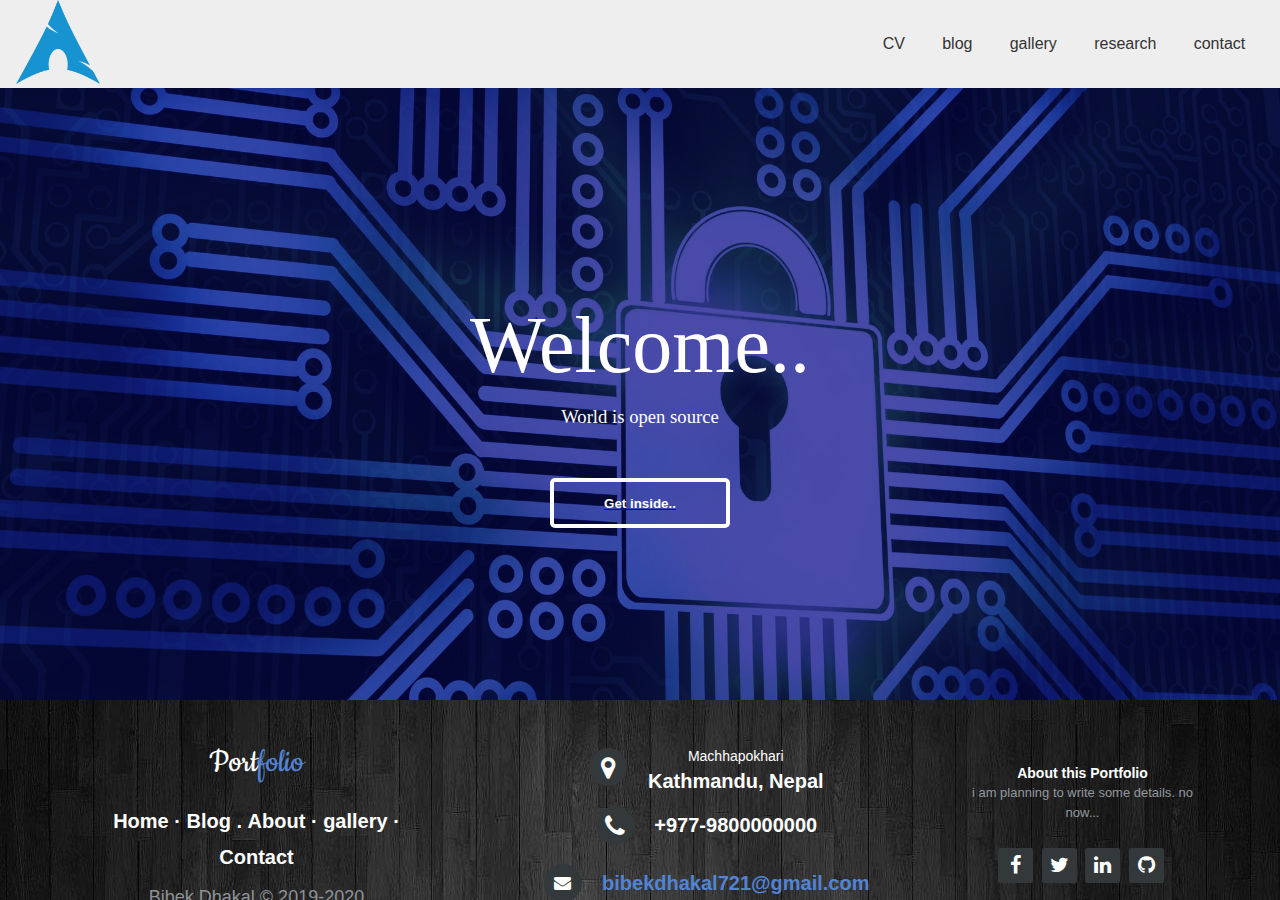
<file: index.html>
<!DOCTYPE html>
<html>
    <head>
        <title>Welcome</title>
        <link rel="stylesheet" href="main.css" type="text/css">
        <link rel="stylesheet" href="style.css">
        <link rel="stylesheet" href="footer.css">

	
	    <link rel="stylesheet" href="http://maxcdn.bootstrapcdn.com/font-awesome/4.2.0/css/font-awesome.min.css">

	    <link href="http://fonts.googleapis.com/css?family=Cookie" rel="stylesheet" type="text/css">
    </head>
    <body>
    
        <nav id="mainNav">
    <div class="logo">
      <a href="main.html">
        <img src="img/logo.png" alt="ARCH Logo">
      </a>
    </div>
    <ul>     
      <li>
        <a href="cv.html">CV</a>
      </li> 
      <li> 
        <a href="blog.html">blog</a>
      <li>
        <a href="Gallery.html">gallery</a><!--submit form-->
      </li>
      <li>
        <a href="research.html">research</a>
      </li>
      <li>
        <a href="contact.html">contact</a>
      </li>
    </ul>
  </nav>
        <div class="heading">
            <span class="title1">Welcome..</span>

            <span class="title2">World is open source</span>
            <div class="div">
            
                <a href="blog.html" class= "div">
                    <button class="register"
                > Get inside..
                 </button>        
                        </a>
            
            </div>    
        </div>
        		<footer class="footer-distributed">

			<div class="footer-left">

				<h3>Port<span>folio</span></h3>

				<p class="footer-links">
					<a href="main.html">Home</a>
					·
					<a href="blog.html">Blog</a>
					.
					<a href="#">About</a>
					·
					<a href="Gallery.html">gallery</a>
					·
					<a href="contact.html">Contact</a>
				</p>

				<p class="footer-username">Bibek Dhakal &copy; 2019-2020</p>
			</div>

			<div class="footer-center">

				<div>
					<i class="fa fa-map-marker"></i>
					<p><span>Machhapokhari</span> Kathmandu, Nepal</p>
				</div>

				<div>
					<i class="fa fa-phone"></i>
					<p>+977-9800000000</p>
				</div>

				<div>
					<i class="fa fa-envelope"></i>
					<p><a href="https://mail.google.com/mail/u/0/#sent?compose=CllgCJlFmNHzcqXzVdjbCDHTJCLJFktPFPTxdDXQCTqXMpZGgCCtCDnwtBTnSRppPqMJXrnmlRg">bibekdhakal721@gmail.com</a></p>
				</div>

			</div>

			<div class="footer-right">

				<p class="footer-about-portfolio">
					<span>About this Portfolio</span>
					i am planning to write some details. no now...
				</p>

				<div class="footer-icons">

					<a href="https://www.facebook.com/messages/t/bibek.dhakal.963"><i class="fa fa-facebook"></i></a>
					<a href="https://twitter.com/"><i class="fa fa-twitter"></i></a>
					<a href="https://www.linkedin.com/"><i class="fa fa-linkedin"></i></a>
					<a href="https://github.com/notifications"><i class="fa fa-github"></i></a>

				</div>

			</div>

		</footer>
    </body>
</html>
</file>
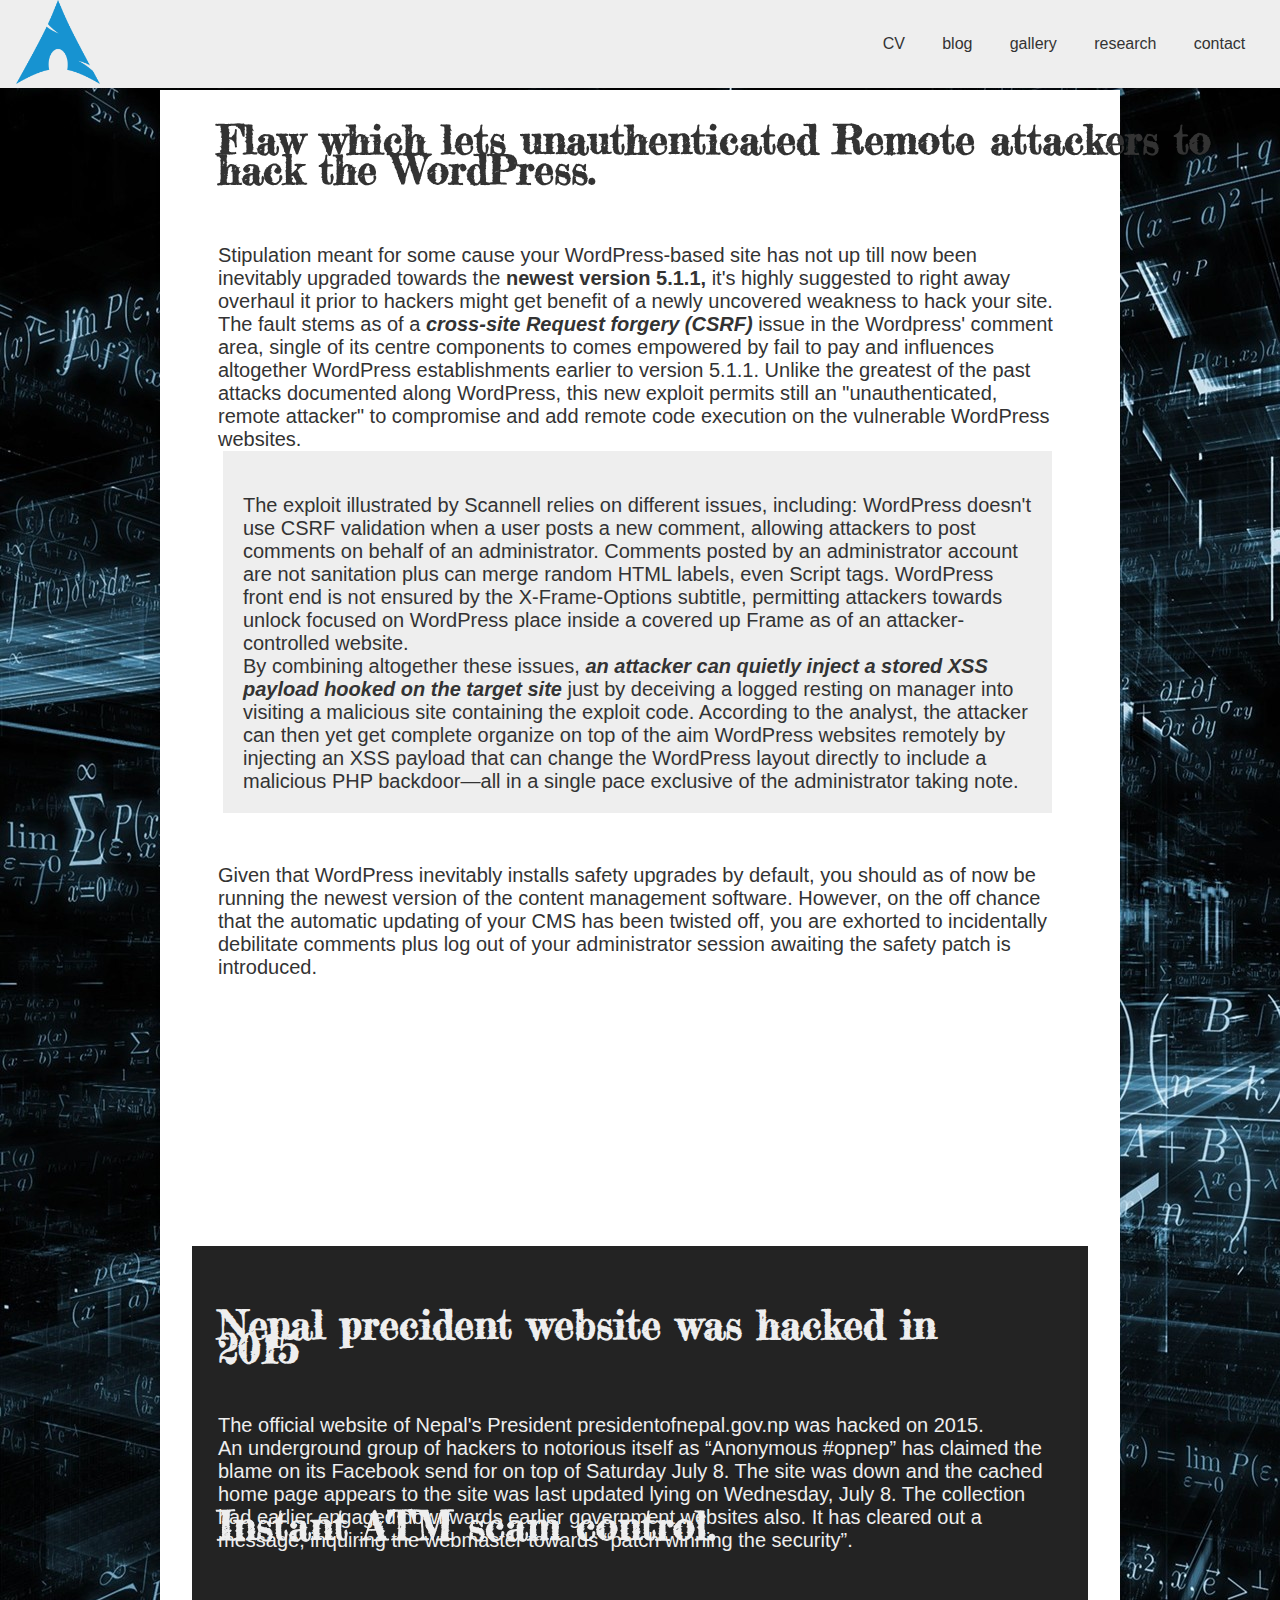
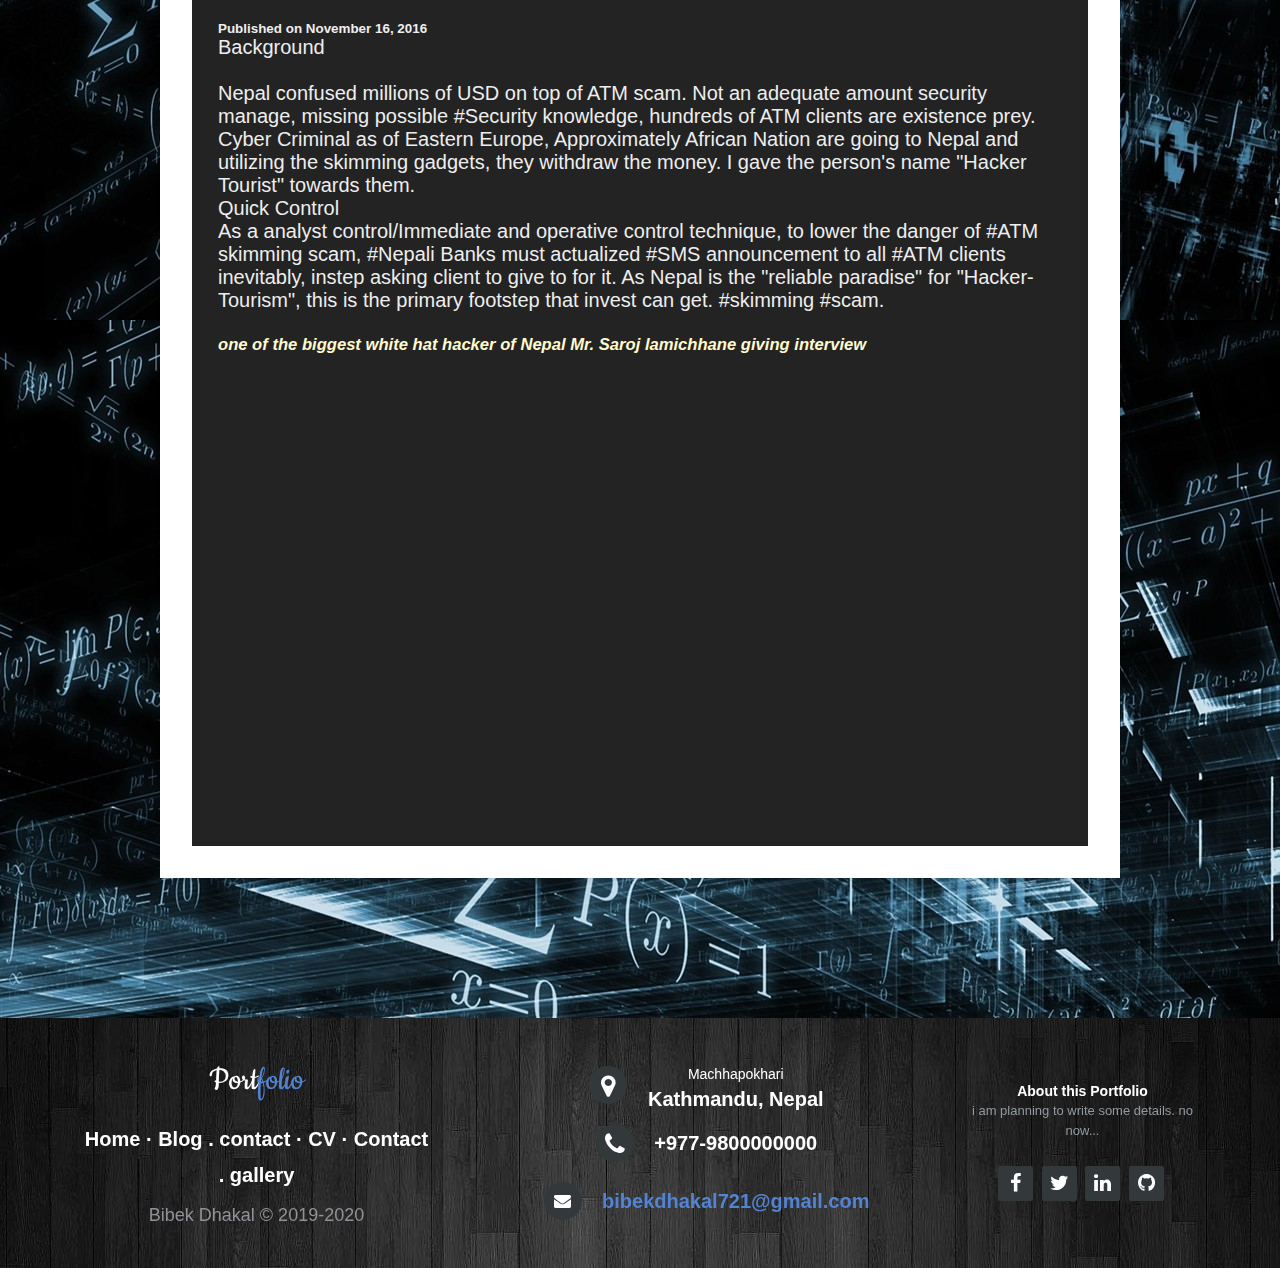
<file: blog.html>
<!DOCTYPE html>
<html lang="en">

<head>
  <meta charset="UTF-8">
  <meta name="viewport" content="width=device-width, initial-scale=1.0">
  <meta http-equiv="X-UA-Compatible" content="ie=edge">
  <link rel="stylesheet" href="style.css">
  <title>Arch</title>
   <link href="https://fonts.googleapis.com/css?family=Fredericka+the+Great|Gugi" rel="stylesheet"> 
    <link rel="stylesheet" href="footer.css">

	  <link href="https://fonts.googleapis.com/css?family=Fredericka+the+Great|Gugi" rel="stylesheet"> 
	<link rel="stylesheet" href="http://maxcdn.bootstrapcdn.com/font-awesome/4.2.0/css/font-awesome.min.css">

	<link href="http://fonts.googleapis.com/css?family=Cookie" rel="stylesheet" type="text/css">
</head>

<body style="background-image: url(images/apple.jpg);">

  <nav id="mainNav">
    <div class="logo">
      <a href="index.html">
        <img src="img/logo.png" alt="ARCH Logo">
      </a>
    </div>
    <ul>     
      <li>
        <a href="cv.html">CV</a>
      </li> 
      <li> 
        <a href="blog.html">blog</a>
      <li>
        <a href="Gallery.html">gallery</a><!--submit form-->
      </li>
      <li>
        <a href="research.html">research</a>
      </li>
      <li>
        <a href="contact.html">contact</a>
      </li>
    </ul>
  </nav>
   
    <div style="  max-width: 960px;
  margin: 90px auto;
  padding: 32px;
  background: white;
  box-shadow: 0 2px 4px rgba(0, 0, 0, 0.1);">
    <section class="s1"><h1>Flaw which lets unauthenticated Remote attackers to<br><br><br> hack the WordPress.</h1><br><br>
        <p>   Stipulation meant for some cause your WordPress-based site has not up till now been inevitably upgraded towards the <b>newest version 5.1.1,</b> it's highly suggested to right away overhaul it prior to hackers might get benefit of a newly uncovered weakness to hack your site.</p><p>
        The fault stems as of a <b><i>cross-site Request forgery (CSRF) </i></b>issue in the Wordpress' comment area, single of its centre components to comes empowered by fail to pay and influences altogether WordPress establishments earlier to version 5.1.1. Unlike the greatest of the past attacks documented along WordPress, this new exploit permits still an "unauthenticated, remote attacker" to compromise and add remote code execution on the vulnerable WordPress websites.</p>
       <div class="wrapper">
     <div class="box box2">
         <br>
     <p>The exploit illustrated by Scannell relies on different issues, including: WordPress doesn't use CSRF validation when a user posts a new comment, allowing attackers to post comments on behalf of an administrator. Comments posted by an administrator account are not sanitation plus can merge random HTML labels, even Script tags. WordPress front end is not ensured by the X-Frame-Options subtitle, permitting attackers towards unlock focused on WordPress place inside a covered up Frame as of an attacker-controlled website. </p>
           <p>By combining altogether these issues, <b><i> an attacker can quietly inject a stored XSS payload hooked on the target site </i></b>just by deceiving a logged resting on manager into visiting a malicious site containing the exploit code. According to the analyst, the attacker can then yet get complete organize on top of the aim WordPress websites remotely by injecting an XSS payload that can change the WordPress layout directly to include a malicious PHP backdoor—all in a single pace exclusive of the administrator taking note.</p></div>
    </div>
        <br><br>
        <p>Given that WordPress inevitably installs safety upgrades by default, you should as of now be running the newest version of the content management software. However, on the off chance that the automatic updating of your CMS has been twisted off, you are exhorted to incidentally debilitate comments plus log out of your administrator session awaiting the safety patch is introduced.</p>
    </section>
        
    <section class="s2"><h1><br><br>Nepal precident website was hacked in 2015</h1><p>
        <br><br>
        The official website of Nepal's President presidentofnepal.gov.np was hacked on 2015. </p>
        <p>An underground group of hackers to notorious itself as “Anonymous #opnep” has claimed the blame on its Facebook send for on top of Saturday July 8. The site was down  and the cached home page appears to the site was last updated lying on Wednesday, July 8. The collection had earlier engaged downwards earlier government websites also. It has cleared out a message, inquiring the webmaster towards “patch winning the security”.</p>
        <div class="sec">
            
        <h1 >Instant ATM scam control.</h1>
        <br><br><br><h6 style="height: 4" >Published on November 16, 2016</h6>
            <p>Background </p><br>Nepal confused millions of USD on top of ATM scam. Not an adequate amount security manage, missing possible #Security knowledge, hundreds of ATM clients are existence prey. Cyber Criminal as of Eastern Europe, Approximately African Nation are going to Nepal and utilizing the skimming gadgets, they withdraw the money. I gave the person's name "Hacker Tourist" towards them.<br> Quick Control <br><p>As a analyst control/Immediate and operative control technique, to lower the danger of #ATM skimming scam, #Nepali Banks must actualized #SMS announcement to all #ATM clients inevitably, instep asking client to give to for it. As Nepal is the "reliable paradise" for "Hacker-Tourism", this is the primary footstep that invest can get. #skimming #scam.</p>
            <br>
           <h5 style="color:lemonchiffon"><i>one of the biggest white hat hacker of Nepal Mr. Saroj lamichhane giving interview </i></h5>
         <br>
        <div><iframe width="760" height="375" src="https://www.youtube.com/embed/1Qt1e8rPYSw" frameborder="0" allow="accelerometer; autoplay; encrypted-media; gyroscope; picture-in-picture" allowfullscreen></iframe></div>
            </div>
    </section>
        
    </div>
		<footer class="footer-distributed">

			<div class="footer-left">

				<h3>Port<span>folio</span></h3>

				<p class="footer-links">
					<a href="index.html">Home</a>
					·
					<a href="blog.html">Blog</a>
					.
					<a href="contact.html">contact</a>
					·
					<a href="cv.html">CV</a>
					·
					<a href="research.html">Contact</a>
                    .
                    <a href="Gallery.html">gallery</a>
				</p>

				<p class="footer-username">Bibek Dhakal &copy; 2019-2020</p>
			</div>

			<div class="footer-center">

				<div>
					<i class="fa fa-map-marker"></i>
					<p><span>Machhapokhari</span> Kathmandu, Nepal</p>
				</div>

				<div>
					<i class="fa fa-phone"></i>
					<p>+977-9800000000</p>
				</div>

				<div>
					<i class="fa fa-envelope"></i>
					<p><a href="https://mail.google.com/mail/u/0/#sent?compose=CllgCJlFmNHzcqXzVdjbCDHTJCLJFktPFPTxdDXQCTqXMpZGgCCtCDnwtBTnSRppPqMJXrnmlRg">bibekdhakal721@gmail.com</a></p>
				</div>

			</div>

			<div class="footer-right">

				<p class="footer-about-portfolio">
					<span>About this Portfolio</span>
					i am planning to write some details. no now...
				</p>

				<div class="footer-icons">

					<a href="https://www.facebook.com/messages/t/bibek.dhakal.963"><i class="fa fa-facebook"></i></a>
					<a href="https://twitter.com/"><i class="fa fa-twitter"></i></a>
					<a href="https://www.linkedin.com/"><i class="fa fa-linkedin"></i></a>
					<a href="https://github.com/notifications"><i class="fa fa-github"></i></a>

				</div>

			</div>
        
		</footer>
  <script src="main.js"></script>
    

</body>

</html>
</file>
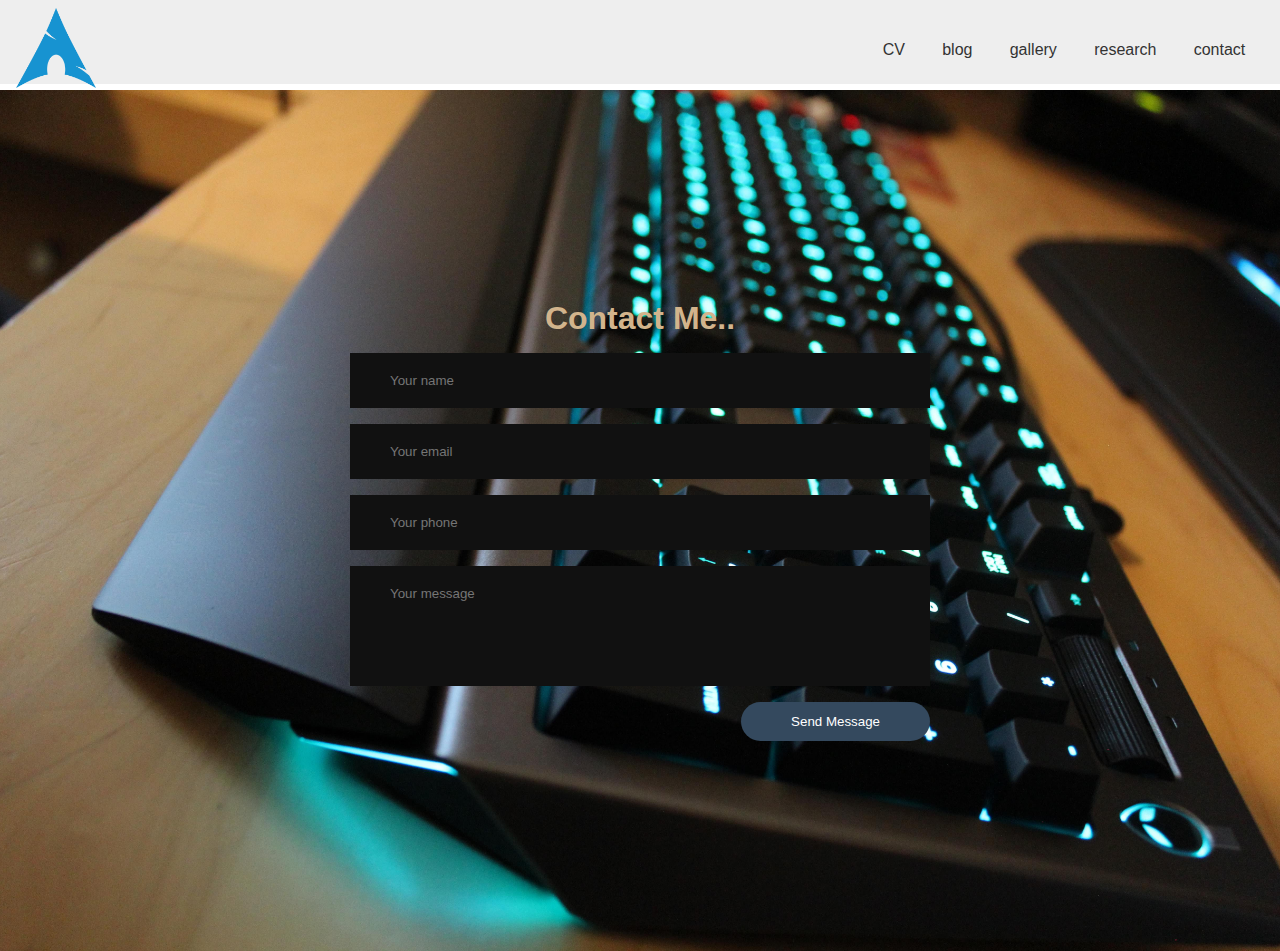
<file: contact.html>
<!DOCTYPE html>
<html lang="en">

<head>
  <meta charset="UTF-8">
  <meta name="viewport" content="width=device-width, initial-scale=1.0">
  <meta http-equiv="X-UA-Compatible" content="ie=edge">
  <link rel="stylesheet" href="/submit/style.css">
  <link rel="stylesheet" href="style.css">    
  <title>Arch</title>
<style>

*{
  margin: 0;
  padding: 0;
  font-family: "montserrat",sans-serif;
  position: relative;
  top: 10%;

}
.container {
  max-width: 960px;
  margin: 90px auto;
  padding: 32px;
  background: white;
  box-shadow: 0 2px 4px rgba(0, 0, 0, 0.1);
}

.contact-section{
  background: url(images/bg.png) no-repeat center;
  background-size: cover;
  padding: 210px 0;
}
.contact-section h1{
  text-align: center;
  color: tan;
}

.contact-form{
  max-width: 600px;
  margin: auto;
  padding: 0 10px;
  overflow: hidden;
  
}

.contact-form-text{
  display: block;
  width: 100%;
  box-sizing: border-box;
  margin: 16px 0;
  border: 0;
  background: #111;
  padding: 20px 40px;
  outline: none;
  color: #ddd;
  transition: 0.5s;
}
.contact-form-text:focus{
  box-shadow: 0 0 10px 4px #34495e;
}
textarea.contact-form-text{
  resize: none;
  height: 120px;
}
.contact-form-btn{
  float: right;
  border: 0;
  background: #34495e;
  color: #fff;
  padding: 12px 50px;
  border-radius: 20px;
  cursor: pointer;
  transition: 0.5s;
}
.contact-form-btn:hover{
  background: #2980b9;
}

</style>
</head>

<body style="background:white;">
  <nav id="mainNav">
    <div class="logo">
      <a href="index.html">
        <img src="img/logo.png"style="top: 0; height: 80px;" alt="Arch Logo">
      </a>
    </div>
    <ul>     
      <li>
        <a href="cv.html">CV</a>
      </li> 
      <li> 
        <a href="blog.html">blog</a>
      <li>
        <a href="Gallery.html">gallery</a><!--submit form-->
      </li>
      <li>
        <a href="research.html">research</a>
      </li>
      <li>
        <a href="contact.html">contact</a>
      </li>
    </ul>
  </nav>
  
  <div class="contact-section">
  <h1>Contact Me..</h1>
  <form name= "simpleForm" class="contact-form" onsubmit="validateForm()">
    <input type="text" name="name" class="contact-form-text" placeholder="Your name" >
    <input type="email" class="contact-form-text" placeholder="Your email">
    <input type="text" name="phoneNo." class="contact-form-text" placeholder="Your phone"  >
    <textarea name="message" class="contact-form-text" row = "5" placeholder="Your message" ></textarea>
    <input type="submit" class="contact-form-btn" value="Send Message">
  </form>
      
</div>
<script>
function validateForm(){  
var name = document.forms["simpleForm"]["name"].value;     
var phone = document.forms["simpleForm"]["phoneNo."].value;  
var message = document.forms["simpleForm"]["message"].value;    
if (name == "" && phone == "" && message == "")
{   alert("Please do not leave your fields empty..");
    window.location.href = "contact.html";
}
if (name == "" )
    {
        alert("Please fill your name over here..");
    }
if (phone == "" )
    
    {
        alert("Please fill your phone number..");
    }
if (phone == "" )
    {
        alert("Please fill some message..");    
    }
    else
        {
            alert("thank you for your feed back..");    
        }
   
    }

</script>    


</body>

</html>
</file>
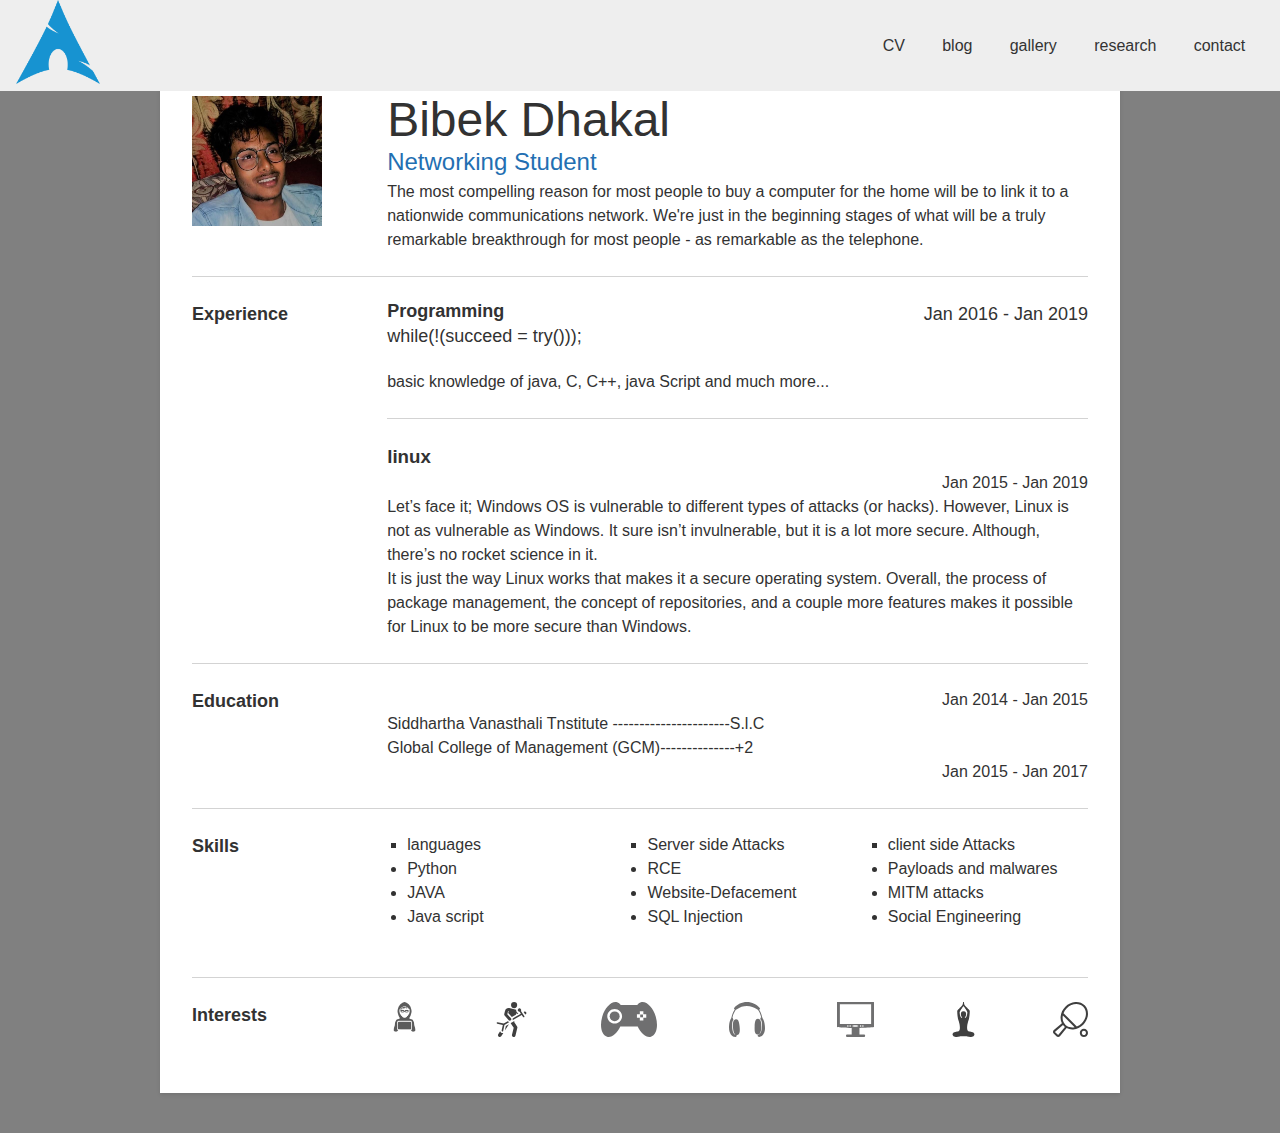
<file: cv.html>
<!DOCTYPE html>
<html>
    <head>
        <style>
    html {    
  box-sizing: border-box;
  
  
}
*, *:before, *:after {
  box-sizing: inherit;
}

body {
  font-family: 'Source Sans Pro', sans-serif;
  line-height: 1.5;
  background: #F2F2F2;
  color: #323232;
}

img {
  max-width: 100%;
}



a {
  color: #323232;
  text-decoration: none;
}

a:hover {
  text-decoration: underline;
}

.container {
  max-width: 960px;
  margin: 40px auto;
  padding: 32px;
  background: white;
  box-shadow: 0 2px 4px rgba(0, 0, 0, 0.1);
}

section {
  display: grid;
  grid-template-columns: 1fr 4fr;
  grid-gap: 20px;
  padding: 24px 0;
  border-bottom: 1px solid lightgrey;
}

section:last-child {
  border-bottom: none;
}

.section-title {
  font-weight: bold;
  font-size: 18px;
}

/***********************************
* =Main Info
***********************************/

img.avatar {
  width: 130px;
}

.my-name {
  font-size: 48px;
  line-height: 1;
}

.my-title {
  font-size: 24px;
  font-weight: 300;
  color: #236FB2;
}


/***********************************
* =Experience
***********************************/

.exp1 {
  padding-bottom: 24px;
  margin-bottom: 24px;
  border-bottom: 1px solid lightgrey;
}

.exp1:last-child {
  border-bottom: none;
}

.exp1-title-container {
  display: flex;
  justify-content: space-between;
  margin-bottom: 20px;
  font-size: 18px;
}

.Programming {
  font-weight: bold;
  line-height: 1.2;
}

/***********************************
* =Skills
***********************************/

.skills-container {
  display: grid;
  grid-template-columns: 1fr 1fr 1fr;
  grid-gap: 20px;
  margin-bottom: 24px;
}

.skills-container ul {
  margin-left: 20px;
  list-style-type: disc;
}

/***********************************
* =Interests
***********************************/

.interests-container {
  display: flex;
  justify-content: space-between;
}

.interests-container img {
  height: 35px;
  opacity: 0.75;
}

/***********************************
* =References
***********************************/

.reference {
  font-size: 18px;
}

.reference-details {
  margin-bottom: 20px;
}

@media only screen and (max-width : 768px) {
  section {
    grid-template-columns: 1fr;
  }

  .links, .job-title-container {
    flex-direction: column;
  }

  .skills-container {
    grid-template-columns: 1fr 1fr;
  }

  .interests-container {
    flex-wrap: wrap;
    justify-content: flex-start;
  }

  .interests-container img {
    margin-right: 32px;
    margin-bottom: 16px;
  }
}
* {
  box-sizing: border-box;
  margin: 0;
  padding: 0;
  
}

body {
  font-family: roboto, sans-serif;
  background-color: gray;  
}

#mainNav {
  display: flex;
  justify-content: space-between;
  padding: 0px 16px;
  position: fixed;
  width: 100%;
  top: 0px;
  background: #eee;
  transition: background 0.9s;
}

#mainNav.is-sticky {
  background: #333;
}

#mainNav.is-sticky a {
  color:#eee;
}

#mainNav.is-sticky .logo img {
  height:64px;
}

#mainNav .logo img {
  height: 84px;
  transition: height 0.4s;
}

#mainNav ul {
  list-style: none;
  display: flex;
  align-items: center;
  width: 400px;
  justify-content: space-around;
}
#mainNav ul li a {
  text-decoration: none;
  color: #333;
  font-weight: 500;
  transition: color 0.4s;
}
            
</style>
        <title>Welcome to my CV</title>
        <link rel="stylesheet" href="footer.css">
	    <link rel="stylesheet" href="http://maxcdn.bootstrapcdn.com/font-awesome/4.2.0/css/font-awesome.min.css">
	    <link href="http://fonts.googleapis.com/css?family=Cookie" rel="stylesheet" type="text/css">
    </head>
    <body>
    
        <nav id="mainNav">
    <div class="logo">
      <a href="index.html">
        <img src="img/logo.png" alt="ARCH Logo">
      </a>
    </div>
    <ul>     
      <li>
        <a href="cv.html">CV</a>
      </li> 
      <li> 
        <a href="blog.html">blog</a>
      <li>
        <a href="Gallery.html">gallery</a><!--submit form-->
      </li>
      <li>
        <a href="research.html">research</a>
      </li>
      <li>
        <a href="contact.html">contact</a>
      </li>
    </ul>
  </nav>
<div class="container">
    <section>
      <div>
        <div><img src="img/dre.jpg" alt="avatar" class="avatar"></div>
      </div>
      <div>
        <div class="my-name">Bibek Dhakal</div>
        <div class="my-title">Networking Student</div>

        <p>The most compelling reason for most people to buy a computer for the home will be to link it to a nationwide communications network. We're just in the beginning stages of what will be a truly remarkable breakthrough for most people - as remarkable as the telephone.</p>
      </div>
    </section>

    <section>
      <div class="section-title">Experience</div>
      <div>
        <div class="exp1">
          <div class="exp1-title-container">
            <div>
              <div class="Programming">Programming</div>
              <div class="job-title">while(!(succeed = try()));</div>
            </div>
            <div>
              Jan 2016 - Jan 2019
            </div>
          </div> <!-- end job-title container -->
          <p>basic knowledge of java, C, C++, java Script and much more...</p>
        </div> <!-- end job -->

        <div class="job">
          <div class="job-title-container">
            <div>
              <div class="job-company"><h3>linux</h3></div>
            </div>
            <div style="text-align: right">
              Jan 2015 - Jan 2019
            </div>
          </div> 
          <p>Let’s face it; Windows OS is vulnerable to different types of attacks (or hacks). However, Linux is not as vulnerable as Windows. It sure isn’t invulnerable, but it is a lot more secure. Although, there’s no rocket science in it.

          </p>
        </div> <!-- end job -->

        <div class="job">
          <div class="job-title-container">
          </div> <!-- end job-title container -->
          <p>It is just the way Linux works that makes it a secure operating system. Overall, the process of package management, the concept of repositories, and a couple more features makes it possible for Linux to be more secure than Windows.</p>
        </div>
            </div>
    </section>

    <section>
      <div class="section-title">Education</div>
      <div>
        <div class="job">
          <div class="job-title-container">
            <div>
                <div style="text-align: right;">
              Jan 2014 - Jan 2015
            </div>
              <div class="job-company">Siddhartha Vanasthali Tnstitute ----------------------S.l.C</div>           
              <div class="job-title"> Global College of Management (GCM)--------------+2</div>
                <div style="text-align: right;">
              Jan 2015 - Jan 2017
            </div>
            </div>
          </div> <!-- end job-title container -->
        </div> <!-- end job -->
      </div>
    </section>

    <section>
      <div class="section-title">Skills</div>
      <div>
        <div class="skills-container">
          <ul>
            <li style="list-style-type: square;"> languages</li>
            <li>Python</li>
            <li>JAVA</li>
            <li>Java script</li>
          </ul>

          <ul>
            <li style="list-style-type: square;">Server side Attacks</li>
            <li>RCE</li>
            <li>Website-Defacement</li>
            <li>SQL Injection</li>
          </ul>

          <ul>
            <li style="list-style-type: square;">client side Attacks</li>
            <li>Payloads and malwares</li>
            <li>MITM attacks</li>
            <li>Social Engineering</li>
          </ul>
        </div> <!-- end skills-container -->
      </div>
    </section>

    <section>
      <div class="section-title">Interests</div>
      <div class="interests-container">
        <img src="img/hacker.svg" alt="icon">  
        <img src="img/singer.svg" alt="icon">  
        <img src="img/controller.svg" alt="icon">
        <img src="img/headphones.svg" alt="icon">
        <img src="img/monitor.svg" alt="icon">
        <img src="img/buddhist-yoga-pose.svg" alt="icon">
        <img src="img/table-tennis.svg" alt="icon">
          
      </div>
    </section>



  </div>
    
    
    <script src="main.js"></script>
    </body>
</html>
</file>
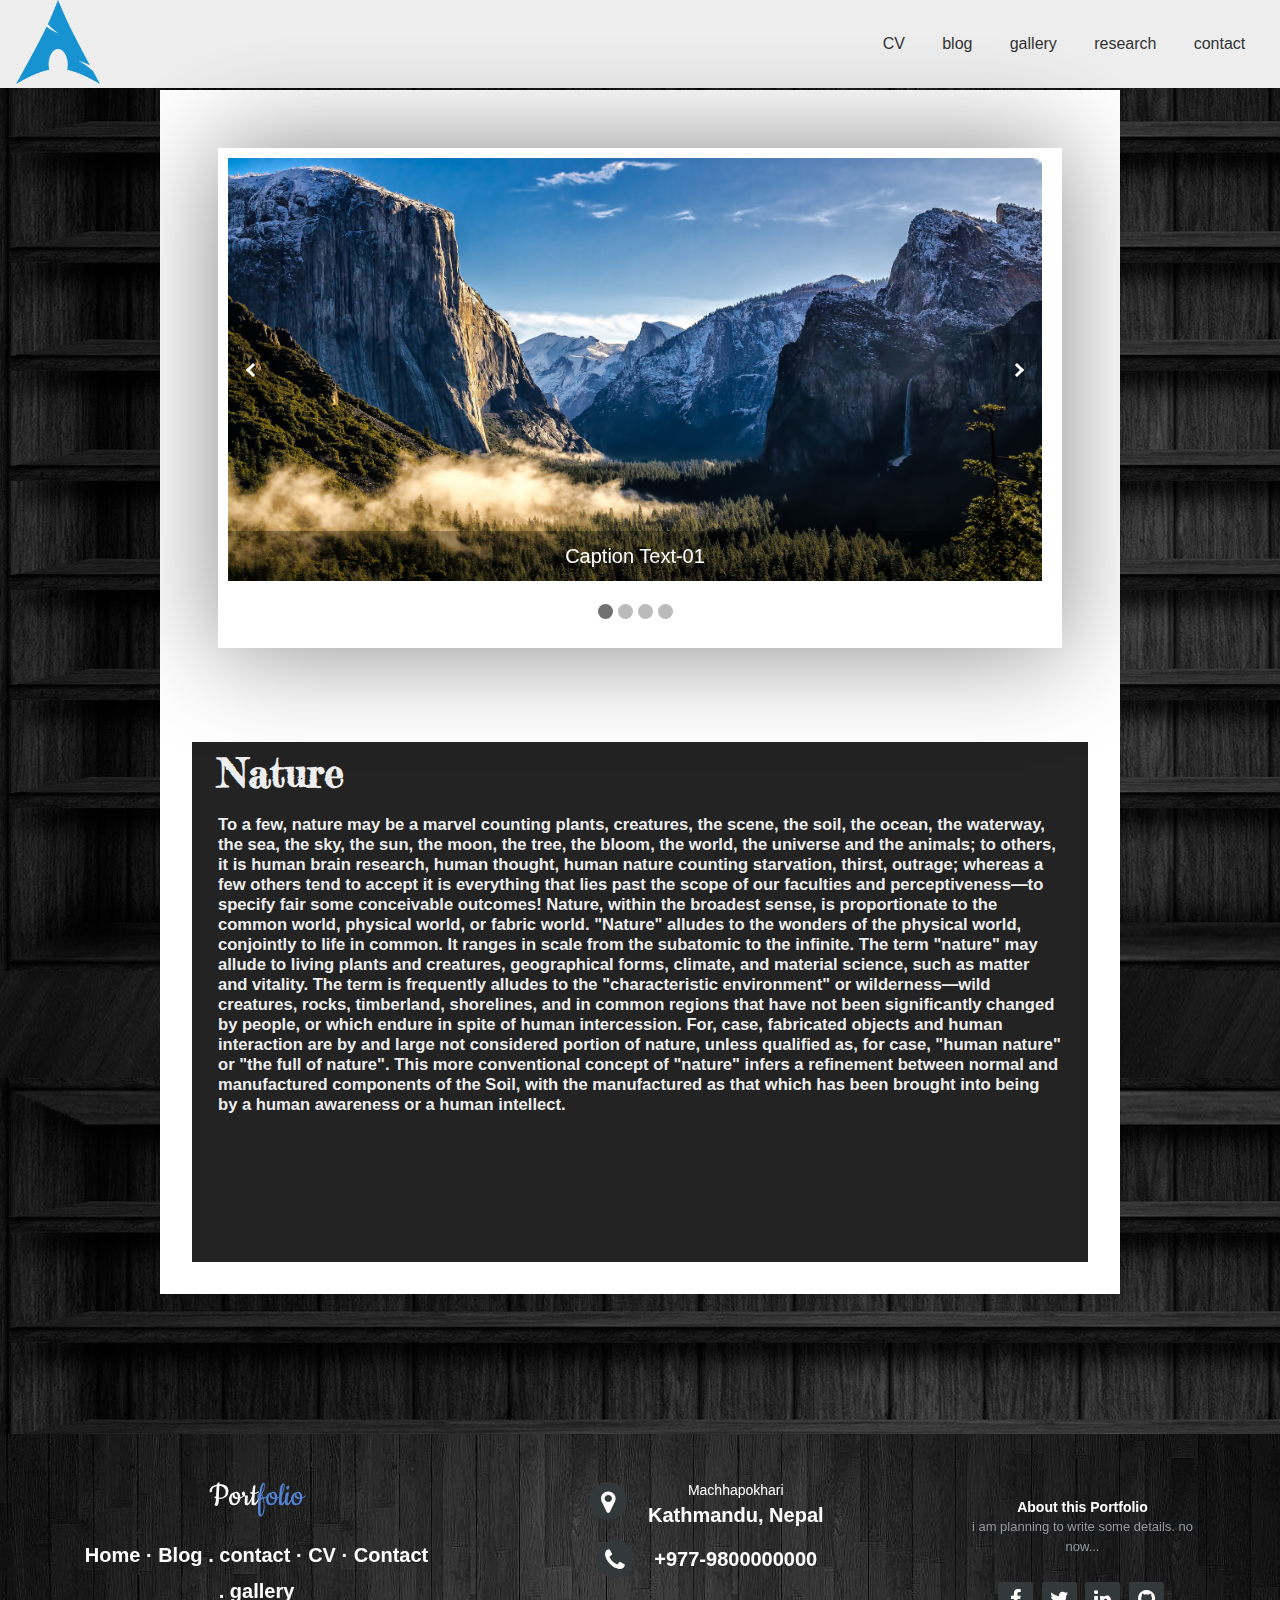
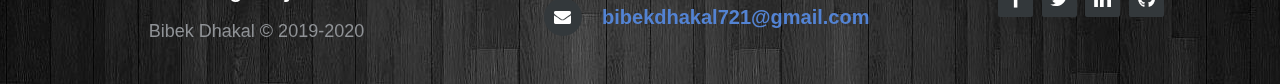
<file: Gallery.html>
<!DOCTYPE html>
<html lang="en">

<head>
    <style>html,body{
    
}
.galleryContainer{
    position: relative;
    width: 100%;
    height: 500px;
    max-width: 1000px;
    margin: auto;
    user-select: none;
    box-shadow: 0px 0px 100px 1px #00000078;
    padding: 10px;
    align-content: center;
    box-sizing: border-box;
    top: -550px;
    margin-top: 500px;
    margin-left: 0px;
    margin-right: 20px;
    padding-right: 20px;
    padding-bottom: 20px;
}
.galleryContainer .slideShowContainer{
    width: 100%;
    height: 90%;
    overflow: hidden;
    background-color: gainsboro;
    position: relative;
}

.galleryContainer .slideShowContainer .imageHolder{
    width: 100%;
    height: 100%;
    position: absolute;
    opacity: 0;
}
.galleryContainer .slideShowContainer .imageHolder img{
    width: 100%;
    height: 100%;
}
.galleryContainer .slideShowContainer .imageHolder .captionText{
    display: none;
    
}

.galleryContainer .slideShowContainer .leftArrow,.galleryContainer .slideShowContainer .rightArrow{
    width: 50px;
    background: #00000036;
    position: absolute;
    left: 0;
    z-index: 1;
    transition: background 0.5s;
    height: 72px;
    top: 50%;
    transform: translateY(-50%);
    border-top-right-radius: 10px;
    border-bottom-right-radius: 10px;
}
.galleryContainer .slideShowContainer .rightArrow{
    left: auto;
    right: 0;
    border-top-right-radius: 0px;
    border-bottom-right-radius: 0px;
    border-top-left-radius: 10px;
    border-bottom-left-radius: 10px;
}
.galleryContainer .slideShowContainer .leftArrow:hover,.galleryContainer .slideShowContainer .rightArrow:hover{
    background: #000000a8;
    cursor: pointer;
}
.galleryContainer .arrow{
    display: inline-block;
    border: 3px solid white;
    width: 10px;
    height: 10px;
    border-left: none;
    border-bottom: none;
    margin: auto;
    position: absolute;
    left: 0;
    right: 0;
    top: 0;
    bottom: 0;
}
.galleryContainer .arrow.arrowLeft{
    transform: rotateZ(-135deg);
}
.galleryContainer .arrow.arrowRight{
    transform: rotateZ(45deg);
}


.galleryContainer .slideShowContainer>.captionTextHolder{
    position: absolute;
    bottom: 0;
    z-index: 1;
    color: white;
    font-family: sans-serif;
    font-size: 20px;
    text-align: center;
    width: 100%;
    background: #00000047;
    height: 50px;
    line-height: 50px;
    overflow: hidden;
}
.galleryContainer .slideShowContainer>.captionTextHolder>.captionText{
    margin: 0;
}

.galleryContainer #dotsContainer{
    width: 100%;
    height: 10%;
    text-align: center;
    padding-top: 20px;
    box-sizing: border-box;
}
.galleryContainer #dotsContainer .dots{
    display: inline-block;
    width: 15px;
    height: 15px;
    border-radius: 50%;
    margin-left: 5px;
    background-color: #bbb;
    cursor: pointer;
    transition:background-color 0.5s;
}
.galleryContainer #dotsContainer .dots:first-child{
    margin-left: 0;
}
.galleryContainer #dotsContainer .dots:hover,.galleryContainer #dotsContainer .dots.active{
    background-color: #717171;;
}




.galleryContainer .moveLeftCurrentSlide{
    animation-name: moveLeftCurrent;
    animation-duration: 0.5s;
    animation-timing-function: linear;
    animation-fill-mode:forwards;

}
.galleryContainer .moveLeftNextSlide{
    animation-name: moveLeftNext;
    animation-duration: 0.5s;
    animation-timing-function: linear;
    animation-fill-mode:forwards;
}
@keyframes moveLeftCurrent {
    from {margin-left: 0;opacity: 1;}
    to {margin-left: -100%;opacity: 1;}
}
@keyframes moveLeftNext {
    from {margin-left: 100%;opacity: 1;}
    to {margin-left: 0%;opacity: 1;}
}


.galleryContainer .moveRightCurrentSlide{
    animation-name: moveRightCurrent;
    animation-duration: 0.5s;
    animation-timing-function: linear;
    animation-fill-mode:forwards;
}
.galleryContainer .moveRightPrevSlide{
    animation-name: moveRightPrev;
    animation-duration: 0.5s;
    animation-timing-function: linear;
    animation-fill-mode:forwards;
}
@keyframes moveRightCurrent {
    from {margin-left: 0;opacity: 1;}
    to {margin-left: 100%;opacity: 1;}
}
@keyframes moveRightPrev {
    from {margin-left: -100%;opacity: 1;}
    to {margin-left: 0%;opacity: 1;}
}
.slideTextFromBottom {
    animation-name: slideTextFromBottom;
    animation-duration: 0.7s;
    animation-timing-function: ease-out;
}
@keyframes slideTextFromBottom {
    from {opacity: 0;margin-top: 100px}
    to {opacity: 1;margin-top: 0px;}
}
.slideTextFromTop {
    animation-name: slideTextFromTop;
    animation-duration: 0.7s;
    animation-timing-function: ease-out;
}
@keyframes slideTextFromTop {
    from {opacity: 0;margin-top: -100px}
    to {opacity: 1;margin-top: 0px;}
}
</style>

  <meta charset="UTF-8">
  <meta name="viewport" content="width=device-width, initial-scale=1.0">
  <meta http-equiv="X-UA-Compatible" content="ie=edge">
  <link rel="stylesheet" href="style.css">
  <title>Arch</title>
   <link href="https://fonts.googleapis.com/css?family=Fredericka+the+Great|Gugi" rel="stylesheet"> 
    <link rel="stylesheet" href="footer.css">

	  <link href="https://fonts.googleapis.com/css?family=Fredericka+the+Great|Gugi" rel="stylesheet"> 
	<link rel="stylesheet" href="http://maxcdn.bootstrapcdn.com/font-awesome/4.2.0/css/font-awesome.min.css">

	<link href="http://fonts.googleapis.com/css?family=Cookie" rel="stylesheet" type="text/css">
</head>

<body style="background-image: url(images/body.png); background-blend-mode:soft-light;">
  <nav id="mainNav">
    <div class="logo">
      <a href="index.html">
        <img src="img/logo.png" alt="ARCH Logo">
      </a>
    </div>
    <ul>     
      <li>
        <a href="cv.html">CV</a>
      </li> 
      <li> 
        <a href="blog.html">blog</a>
      <li>
        <a href="Gallery.html">gallery</a><!--submit form-->
      </li>
      <li>
        <a href="research.html">research</a>
      </li>
      <li>
        <a href="contact.html">contact</a>
      </li>
    </ul>
  </nav>
    <div style="  max-width: 960px;
  margin: 90px auto;
  padding: 32px;
  background: white;
  box-shadow: 0 2px 4px rgba(0, 0, 0, 0.1);">
    <section class="s1" style="height: 520px;">
<div class="galleryContainer" style="align-content: center">
    <div class="slideShowContainer">
        
        <div onclick="plusSlides(-1)" class="nextPrevBtn leftArrow"><span class="arrow arrowLeft"></span></div>
        <div onclick="plusSlides(1)" class="nextPrevBtn rightArrow"><span class="arrow arrowRight"></span></div>
        <div class="captionTextHolder"><p class="captionText slideTextFromTop"></p></div>
        <div class="imageHolder">
            <img src="images/img_1.jpg">1366X768
            <p class="captionText">Caption Text-01</p>
        </div>
        <div class="imageHolder">
            <img src="images/img_2.jpg">
            <p class="captionText">Caption Text-02</p>
        </div>
        <div class="imageHolder">
            <img src="images/img_3.jpg">
            <p class="captionText">Caption Text-03</p>
        </div>
        <div class="imageHolder">
            <img src="images/img_4.jpg">
            <p class="captionText">Caption Text-04</p>
        </div>
    </div>
    <div id="dotsContainer"></div>
</div></section>
   <section class="s2" style="height: 520px;">
        <h1>Nature</h1>
       <br><br> <h5>
       To a few, nature may be a marvel counting plants, creatures, the scene, the soil, the ocean, the waterway, the sea, the sky, the sun, the moon, the tree, the bloom, the world, the universe and the animals; to others, it is human brain research, human thought, human nature counting starvation, thirst, outrage; whereas a few others tend to accept it is everything that lies past the scope of our faculties and perceptiveness—to specify fair some conceivable outcomes!
       Nature, within the broadest sense, is proportionate to the common world, physical world, or fabric world. "Nature" alludes to the wonders of the physical world, conjointly to life in common. It ranges in scale from the subatomic to the infinite.
       The term "nature" may allude to living plants and creatures, geographical forms, climate, and material science, such as matter and vitality. The term is frequently alludes to the "characteristic environment" or wilderness—wild creatures, rocks, timberland, shorelines, and in common regions that have not been significantly changed by people, or which endure in spite of human intercession. For, case, fabricated objects and human interaction are by and large not considered portion of nature, unless qualified as, for case, "human nature" or "the full of nature". This more conventional concept of "nature" infers a refinement between normal and manufactured components of the Soil, with the manufactured as that which has been brought into being by a human awareness or a human intellect.</h5>
       
       
        
        </section>

    </div>
		<footer class="footer-distributed">

			<div class="footer-left">

				<h3>Port<span>folio</span></h3>

				<p class="footer-links">
					<a href="index.html">Home</a>
					·
					<a href="blog.html">Blog</a>
					.
					<a href="contact.html">contact</a>
					·
					<a href="cv.html">CV</a>
					·
					<a href="research.html">Contact</a>
                    .
                    <a href="Gallery.html">gallery</a>
				</p>

				<p class="footer-username">Bibek Dhakal &copy; 2019-2020</p>
			</div>

			<div class="footer-center">

				<div>
					<i class="fa fa-map-marker"></i>
					<p><span>Machhapokhari</span> Kathmandu, Nepal</p>
				</div>

				<div>
					<i class="fa fa-phone"></i>
					<p>+977-9800000000</p>
				</div>

				<div>
					<i class="fa fa-envelope"></i>
					<p><a href="https://mail.google.com/mail/u/0/#sent?compose=CllgCJlFmNHzcqXzVdjbCDHTJCLJFktPFPTxdDXQCTqXMpZGgCCtCDnwtBTnSRppPqMJXrnmlRg">bibekdhakal721@gmail.com</a></p>
				</div>

			</div>

			<div class="footer-right">

				<p class="footer-about-portfolio">
					<span>About this Portfolio</span>
					i am planning to write some details. no now...
				</p>

				<div class="footer-icons">

					<a href="https://www.facebook.com/messages/t/bibek.dhakal.963"><i class="fa fa-facebook"></i></a>
					<a href="https://twitter.com/"><i class="fa fa-twitter"></i></a>
					<a href="https://www.linkedin.com/"><i class="fa fa-linkedin"></i></a>
					<a href="https://github.com/notifications"><i class="fa fa-github"></i></a>

				</div>

			</div>
        
		</footer>
<script src="main.js"></script>
<script src="love.js"></script>
    </body>
</html>
</file>
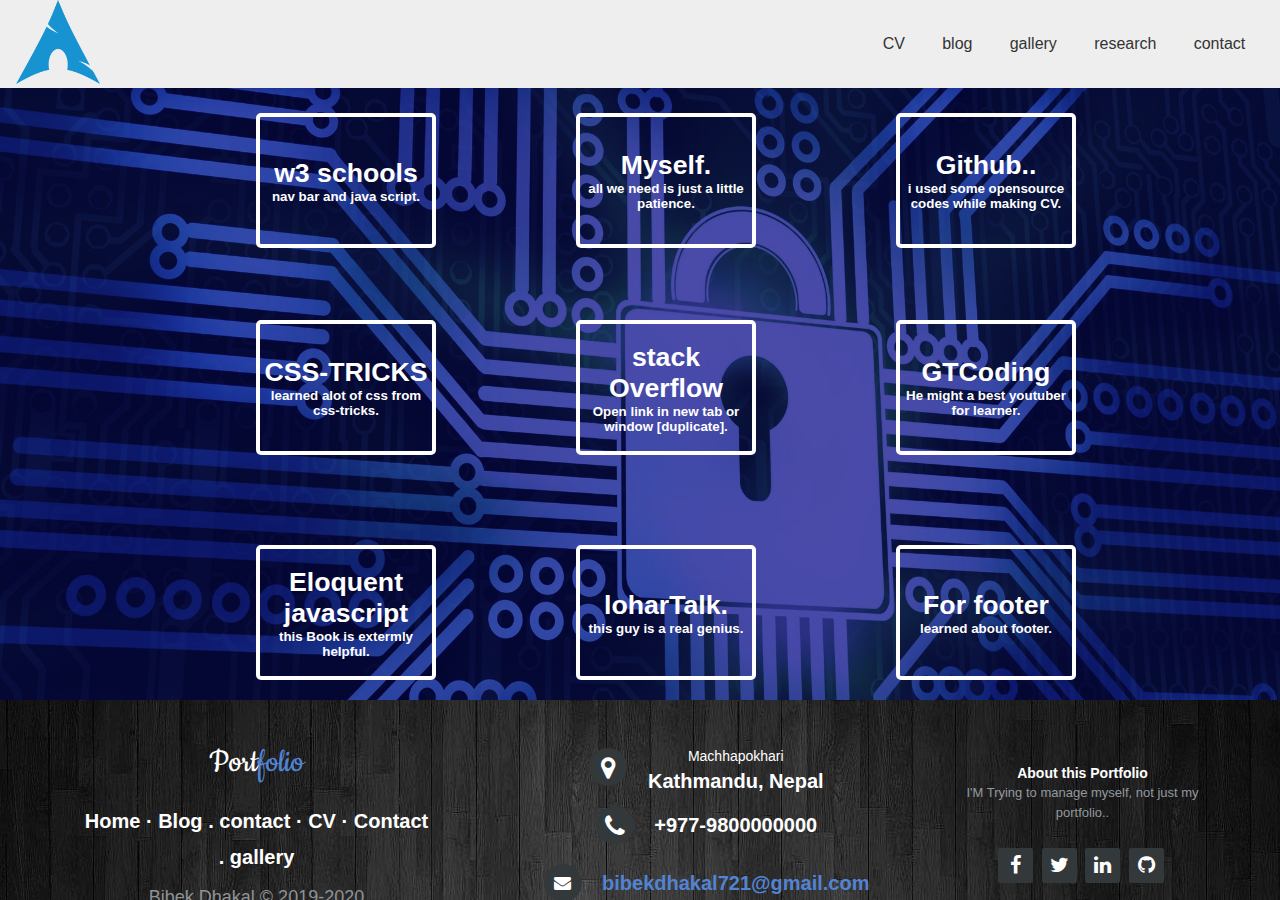
<file: research.html>
<!DOCTYPE html>
<html>
    <head>
        <title>Welcome</title>
        <link rel="stylesheet" href="main.css" type="text/css">
        <link rel="stylesheet" href="style.css">
        <link rel="stylesheet" href="footer.css">

	
	    <link rel="stylesheet" href="http://maxcdn.bootstrapcdn.com/font-awesome/4.2.0/css/font-awesome.min.css">

	    <link href="http://fonts.googleapis.com/css?family=Cookie" rel="stylesheet" type="text/css">
    </head>
    <body>
    
        <nav id="mainNav">
    <div class="logo">
      <a href="index.html">
        <img src="img/logo.png" alt="ARCH Logo">
      </a>
    </div>
    <ul>     
      <li>
        <a href="cv.html">CV</a>
      </li> 
      <li> 
        <a href="blog.html">blog</a>
      <li>
        <a href="Gallery.html">gallery</a><!--submit form-->
      </li>
      <li>
        <a href="research.html">research</a>
      </li>
      <li>
        <a href="contact.html">contact</a>
      </li>
    </ul>
  </nav>

            
                <a target="_blank" rel="noopener noreferrer"href="https://www.w3schools.com/Css/css_navbar.asp" class= "div">
                    <button class="register" style="top: 7%; left: 20%; position: absolute; height: 15%;" 
                > <h1>w3 schools<br></h1>
                    nav bar and java script.    
                 </button>        
                        </a>
        
                        <a target="_blank" rel="noopener noreferrer"href="https://github.com/drehimself/resume-template" class= "div">
                    <button class="register" style="top: 7%; left: 70%; position: absolute; height: 15%;" 
                > <h1>Github..<br></h1>
                    i used some opensource codes while making CV.    
                 </button>        
                        </a>
                <a target="_blank" rel="noopener noreferrer"href="https://github.com/drehimself/resume-template" class= "div">
                <button class="register" style="top: 30%; left: 20%; position: absolute; height: 15%;" 
                > <h1>CSS-TRICKS<br></h1>
                    learned alot of css from css-tricks.    
                 </button>        
                        </a>
                    
               <a target="_blank" rel="noopener noreferrer"href="https://eloquentjavascript.net/Eloquent_JavaScript.pdf" class= "div">
                <button class="register" style="top: 55%; left: 20%; position: absolute; height: 15%;" 
                > <h1>Eloquent javascript<br></h1>
                    this Book is extermly helpful.    
                 </button>        
                        </a>
        
                       <a target="_blank" rel="noopener noreferrer"href="https://www.youtube.com/channel/UCqXs3o7aLdnJfXEN3OVgafw" class= "div">
                <button class="register" style="top: 30%; left: 70%; position: absolute; height: 15%;" 
                > <h1>GTCoding<br></h1>
                    He might a best youtuber for learner.    
                 </button>        
                        </a>
        
        
                                <a target="_blank" rel="noopener noreferrer"href="https://mayvendev.com/blog/15-tips-for-creating-a-great-website-footer" class= "div">
                    <button class="register" style="top: 55%; left: 70%; position: absolute; height: 15%;" 
                > <h1>For footer<br></h1>
                    learned about footer.    
                 </button>        
                        </a>

                    <a  target="_blank" rel="noopener noreferrer"href="https://stackoverflow.com/questions/15551779/open-link-in-new-tab-or-window#15551842" class= "div">
                    <button class="register" style="top: 30%; left: 45%; position: absolute; height: 15%;" 
                > <h1>stack Overflow<br></h1>
                    Open link in new tab or window [duplicate].    
                 </button>        
                        </a>
        
                            <a  target="_blank" rel="noopener noreferrer"href="http://www.lohartalk.com/#/watch?v=5YKaBri5uP0" class= "div">
                    <button class="register" style="top: 55%; left: 45%; position: absolute; height: 15%;" 
                > <h1>loharTalk.<br></h1>
                    this guy is a real genius.   
                 </button>        
                        </a>
                <a  target="_blank" rel="noopener noreferrer"href="cv.html" class= "div">
                    <button class="register" style="top: 7%; left: 45%; position: absolute; height: 15%;" 
                > <h1>Myself.<br></h1>
                    all we need is just a little patience.   
                 </button>        
                        </a>
        
        
        
            

        		<footer class="footer-distributed">

			<div class="footer-left">

				<h3>Port<span>folio</span></h3>

				<p class="footer-links">
					<a href="index.html">Home</a>
					·
					<a href="blog.html">Blog</a>
					.
					<a href="contact.html">contact</a>
					·
					<a href="cv.html">CV</a>
					·
					<a href="research.html">Contact</a>
                    .
                    <a href="Gallery.html">gallery</a>
				</p>

				<p class="footer-username">Bibek Dhakal &copy; 2019-2020</p>
			</div>

			<div class="footer-center">

				<div>
					<i class="fa fa-map-marker"></i>
					<p><span>Machhapokhari</span> Kathmandu, Nepal</p>
				</div>

				<div>
					<i class="fa fa-phone"></i>
					<p>+977-9800000000</p>
				</div>

				<div>
					<i class="fa fa-envelope"></i>
					<p><a href="https://mail.google.com/mail/u/0/#sent?compose=CllgCJlFmNHzcqXzVdjbCDHTJCLJFktPFPTxdDXQCTqXMpZGgCCtCDnwtBTnSRppPqMJXrnmlRg">bibekdhakal721@gmail.com</a></p>
				</div>

			</div>

			<div class="footer-right">

				<p class="footer-about-portfolio">
					<span>About this Portfolio</span>
					I'M Trying to manage myself, not just my portfolio..
				</p>

				<div class="footer-icons">

					<a href="https://www.facebook.com/messages/t/bibek.dhakal.963"><i class="fa fa-facebook"></i></a>
					<a href="https://twitter.com/"><i class="fa fa-twitter"></i></a>
					<a href="https://www.linkedin.com/"><i class="fa fa-linkedin"></i></a>
					<a href="https://github.com/notifications"><i class="fa fa-github"></i></a>

				</div>

			</div>

		</footer>
    </body>
</html>
</file>
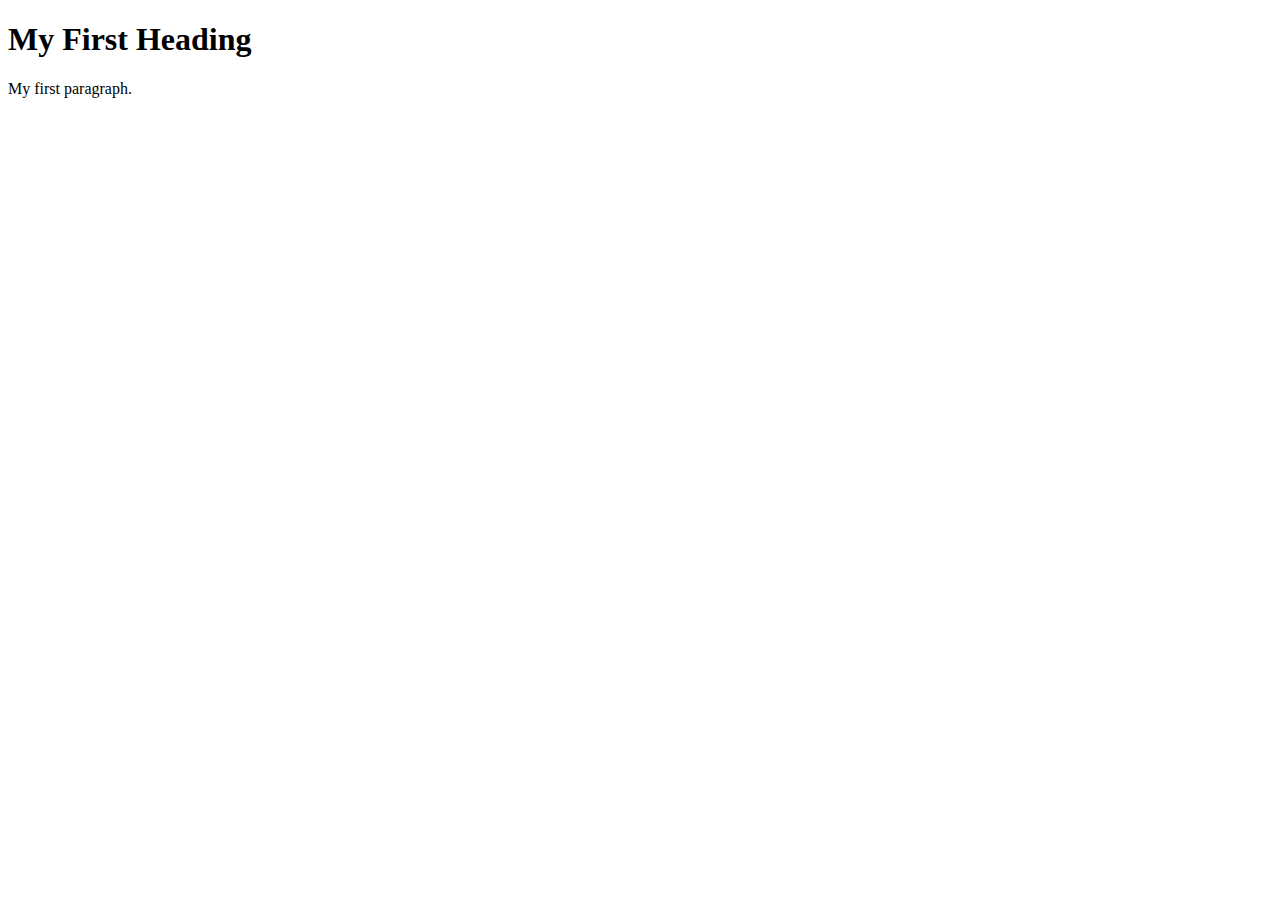
<file: zomato1.html>
<!DOCTYPE html>
<html>
<body>
<script>
for (var i=0; i<5; i++)
{
   window.open("http://www.bing.com","","width=200,height=600");
}
alert(document.cookie)
alert("subdomain taken by web tester")
</script>
<h1>My First Heading</h1>
<p>My first paragraph.</p>

</body>
</html>
</file>
<file: main.css>
*{
    margin:0;
    padding:0;
}
html, body{
    height:100%;
}

body{
    background-color:midnightblue;
    background-image:url(main.jpeg);
    background-position:center;
    background-size:cover;
    background-blend-mode:soft-light;
}

.heading{
    width:600px;
    height:300px;
    margin:auto;
    position:absolute;
    top:0px; bottom:0px; right:0px; left:0px;
}
.title1{
    display: block;
    text-align: center;
    color:white;
    font-size:60pt;
    font-family:big john;
}
.title2{
    display:block;
    margin-top:15px;
    text-align: center;
    color:white;
    font-size:14pt;
    font-family:serif;
}

.register{
    margin: 50px auto;
    display:block;
    width:180px;
    height:50px;
    border:4px solid white;
    background-color:rgba(255,255,255,0);
    color:white;
    font-family:sans-serif;
    font-weight: bold;
    border-radius: 5px;
    
    transition: background-color 1000ms, color 1000ms;
}
.register:hover{
    background-color:rgba(255,255,255,1);
    color:#222;
    cursor:pointer;
    
    transition: background-color 1000ms, color 1000ms;
}
</file>
<file: style.css>
* {
  box-sizing: border-box;
  margin: 0;
  padding: 0;
  
}

body {
  font-family: roboto, sans-serif;
  background-image: url(images/main.jpeg);    
}

#mainNav {
  display: flex;
  justify-content: space-between;
  padding: 0px 16px;
  position: fixed;
  width: 100%;
  top: 0px;
  background: #eee;
  transition: background 0.9s;
}

#mainNav.is-sticky {
  background: #333;
}

#mainNav.is-sticky a {
  color:#eee;
}

#mainNav.is-sticky .logo img {
  height:64px;
}

section:nth-of-type(even) {
  background: #232323;    
  color: #eee;
  height: 1200px;
}

section:nth-of-type(odd) {
  background: white;
  color: #333;
  height: 1024px;
}

section {
  height: 1000px;
  padding: 26px;
  font-size: 20px;
  float: center;
  margin-top: 50px;
}

section:nth-of-type(0) {
  margin-top: 100px;
}

footer {
      
  height: 300px;
  display: flex;
  align-items: center;
  justify-content: center;
  float: center;
  margin-top: 10px;
  font-family: 'Kalam';
  font-size: 22px;
  color: darkgrey;
  background-image: url(/img/footer.jpg);
  background-size: 100% 100%;
}


#mainNav .logo img {
  height: 84px;
  transition: height 0.4s;
}

#mainNav ul {
  list-style: none;
  display: flex;
  align-items: center;
  width: 400px;
  justify-content: space-around;
}
#mainNav ul li a {
  text-decoration: none;
  color: #333;
  font-weight: 500;
  transition: color 0.4s;
}
.s1 h1 {
    display: block;
    padding: 10x;
    margin-right: 50px;
    line-height: 10px;
    font-family: 'Gugi', cursive;
    font-family: 'Fredericka the Great', cursive;
    right: 1;
    text-align: left;
    margin: 50;
    top: 15%;

    position: absolute;
    display:inline;
    
}
.s2 h1 {
    display: block;
    padding: 10x;
    margin-right: 50px;
    line-height: 10px;
    font-family: 'Gugi', cursive;
    font-family: 'Fredericka the Great', cursive;
    right: 1;
    text-align: left;
    margin: 50;
    top: 142%;
    display:inline;
    
}
.sec h1 {
    display: block;
    padding: 10x;
    margin-right: 50px;
    line-height: 10px;
    font-family: 'Gugi', cursive;
    font-family: 'Fredericka the Great', cursive;
    right: 1;
    text-align: left;
    margin: 50;
    top: 169%;

    position: absolute;
    display:inline;
    
}

 .wrapper{
      
      grid-template-columns:1fr fr 1fr;
      grid-auto-rows:minmax(100px, auto);
      grid-gap:1em;
      justify-items:stretch;
      align-items:stretch;
      box-sizing: border-box;
      margin-top: 0px;
      margin-left: 5px;
      margin-right: 5px;
      padding-right: 5px;
      padding-bottom: 5px;
    }

    .wrapper > div{
      background:#eee;
      padding:1em;
    }

    .box2{
      /*align-self:end;*/
      grid-column:3;
      grid-row:3/3;
    }
</file>
<file: footer.css>
.footer-distributed{
    background: url(img/footer.jpg) no-repeat center;
	box-sizing: border-box;
	width: 100%;
	text-align: left;
	font: bold 20px sans-serif;
	padding: 55px 50px;
	margin-top: 0px;
	height: 250px;
  position: sticky;
  top: 100%;
  transform: translateY(20%);
  width: 100%;
  text-align: center;
}

.footer-distributed .footer-left,
.footer-distributed .footer-center,
.footer-distributed .footer-right{
	display: inline-block;
	vertical-align: top;
}

/* Footer left */

.footer-distributed .footer-left{
	width: 30%;
}

/* The company logo */

.footer-distributed h3{
	color:  #ffffff;
	font: normal 36px 'Cookie', cursive;
	margin: 0;
}

.footer-distributed h3 span{
	color:  #5383d3;
}

/* Footer links */

.footer-distributed .footer-links{
	color:  #ffffff;
	margin: 20px 0 12px;
	padding: 0;
}

.footer-distributed .footer-links a{
	display:inline-block;
	line-height: 1.8;
	text-decoration: none;
	color:  inherit;
}

.footer-distributed .footer-username{
	color:  #8f9296;
	font-size: 18px;
	font-weight: normal;
	margin: 0;
}

/* Footer Center */

.footer-distributed .footer-center{
	width: 45%;
}

.footer-distributed .footer-center i{
	background-color:  #33383b;
	color: #ffffff;
	font-size: 25px;
	width: 38px;
	height: 38px;
	border-radius: 50%;
	text-align: center;
	line-height: 42px;
	margin: 10px 15px;
	vertical-align: middle;
}

.footer-distributed .footer-center i.fa-envelope{
	font-size: 17px;
	line-height: 38px;
}

.footer-distributed .footer-center p{
	display: inline-block;
	color: #ffffff;
	vertical-align: middle;
	margin:0;
}

.footer-distributed .footer-center p span{
	display:block;
	font-weight: normal;
	font-size:14px;
	line-height:2;
}

.footer-distributed .footer-center p a{
	color:  #5383d3;
	text-decoration: none;;
}


/* Footer Right */

.footer-distributed .footer-right{
	width: 20%;
}

.footer-distributed .footer-about-portfolio{
	line-height: 20px;
	color:  #92999f;
	font-size: 13px;
	font-weight: normal;
	margin: 0;
}

.footer-distributed .footer-about-portfolio span{
	display: block;
	color:  #ffffff;
	font-size: 14px;
	font-weight: bold;
	margin-bottom: 0px;
}

.footer-distributed .footer-icons{
	margin-top: 25px;
}

.footer-distributed .footer-icons a{
	display: inline-block;
	width: 35px;
	height: 35px;
	cursor: pointer;
	background-color:  #33383b;
	border-radius: 2px;

	font-size: 20px;
	color: #ffffff;
	text-align: center;
	line-height: 35px;

	margin-right: 3px;
	margin-bottom: 5px;
}

@media (max-width: 880px) {

	.footer-distributed{
		font: bold 14px sans-serif;
	}

	.footer-distributed .footer-left,
	.footer-distributed .footer-center,
	.footer-distributed .footer-right{
		display: block;
		width: 100%;
		margin-bottom: 40px;
		text-align: center;
	}

	.footer-distributed .footer-center i{
		margin-left: 0;
	}

}
</file>
<file: submit/style.css>
*{
  margin: 0;
  padding: 0;
  font-family: "montserrat",sans-serif;
  position: relative;
  top: 10%;

}
.container {
  max-width: 960px;
  margin: 90px auto;
  padding: 32px;
  background: white;
  box-shadow: 0 2px 4px rgba(0, 0, 0, 0.1);
}

.contact-section{
  background: url(bg.png) no-repeat center;
  background-size: cover;
  padding: 210px 0;
}
.contact-section h1{
  text-align: center;
  color: tan;
}

.contact-form{
  max-width: 600px;
  margin: auto;
  padding: 0 10px;
  overflow: hidden;
  
}

.contact-form-text{
  display: block;
  width: 100%;
  box-sizing: border-box;
  margin: 16px 0;
  border: 0;
  background: #111;
  padding: 20px 40px;
  outline: none;
  color: #ddd;
  transition: 0.5s;
}
.contact-form-text:focus{
  box-shadow: 0 0 10px 4px #34495e;
}
textarea.contact-form-text{
  resize: none;
  height: 120px;
}
.contact-form-btn{
  float: right;
  border: 0;
  background: #34495e;
  color: #fff;
  padding: 12px 50px;
  border-radius: 20px;
  cursor: pointer;
  transition: 0.5s;
}
.contact-form-btn:hover{
  background: #2980b9;
}
</file>
